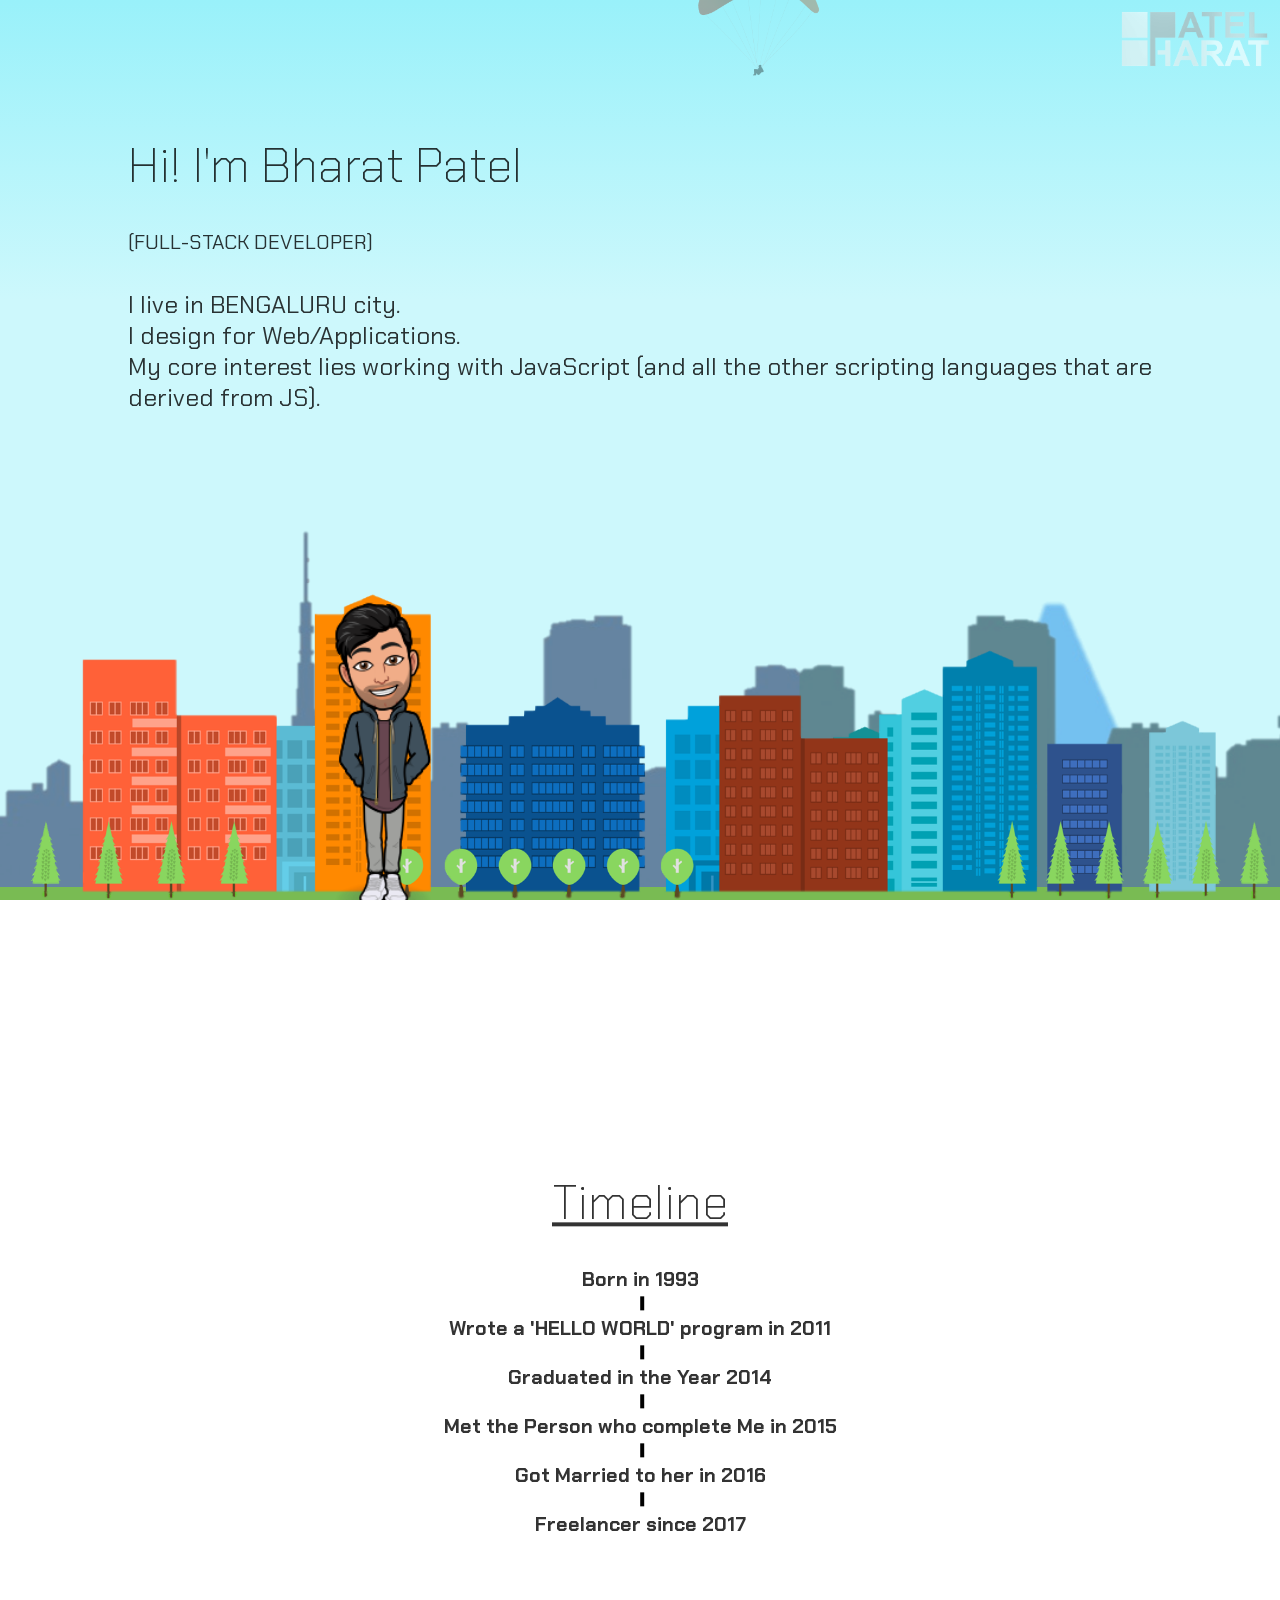
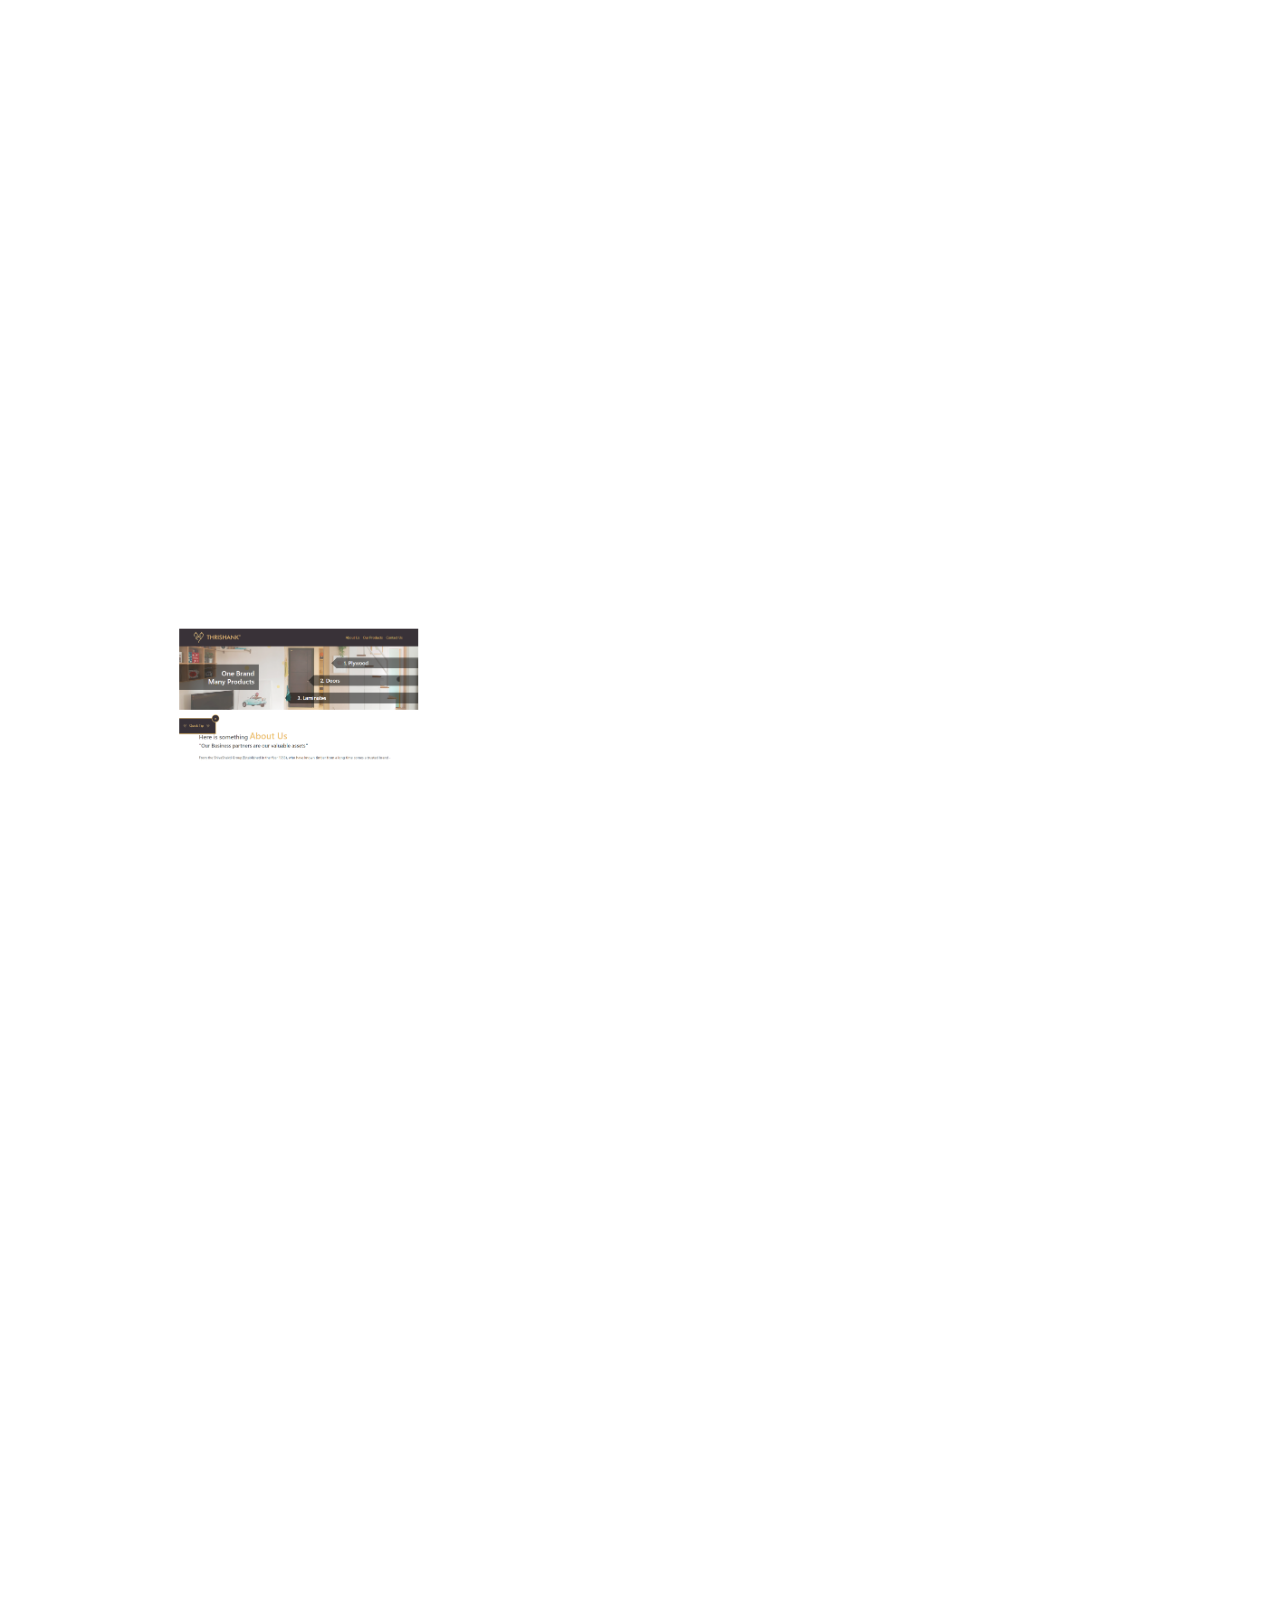
<file: index.html>
<!DOCTYPE html>
<html>
<head>
	<!-- Global site tag (gtag.js) - Google Analytics -->
	<script async src="https://www.googletagmanager.com/gtag/js?id=UA-130441718-1"></script>
	<script>
		window.dataLayer = window.dataLayer || [];
		function gtag(){dataLayer.push(arguments);}
		gtag('js', new Date());

		gtag('config', 'UA-130441718-1');
	</script>

	<link rel="icon" href="images/icon.png" type="image/gif">
	<title>Bharat Patel | Web Designer</title>
	<meta charset="utf-8">
	<meta name="viewport" content="width=device-width, initial-scale=1">
	<link href="https://fonts.googleapis.com/css?family=Chakra+Petch" rel="stylesheet">
	<link rel="stylesheet" href="font-awesome/css/font-awesome.css">
	<script src="https://ajax.googleapis.com/ajax/libs/jquery/3.3.1/jquery.min.js"></script>
	<link rel="stylesheet" href="css/style.css">
	<script src="js/script.js"></script>
</head>
<body>
	<img class="logo" src="images/logo.png" alt="Logo">
	<div class="container">
		<div class="info aboutMe">
			<div class="autoCenter">
				<h1>Hi! I'm Bharat Patel</h1>
				<sup>(FULL-STACK DEVELOPER)</sup>
				<p>I live in BENGALURU city.<br>I design for Web/Applications.<br>My core interest lies working with JavaScript (and all the other scripting languages that are derived from JS).</p>
			</div>
		</div>
		<div class="info timeline">
			<div class="autoCenter">
				<h1><u>Timeline</u></h1>
				<h5>Born in 1993</h5>
				<h5>Wrote a 'HELLO WORLD' program in 2011</h5>
				<h5>Graduated in the Year 2014</h5>
				<h5>Met the Person who complete Me in 2015</h5>
				<h5>Got Married to her in 2016</h5>
				<h5>Freelancer since 2017</h5>
			</div>
		</div>
		<div class="info myWork">
			<div class="autoCenter">
				<h1>My Works</h1>
				<div class="loadRSS">
					<div class="workTabs text-center">
						<a target="_blank" href="http://thrishankdoorsandply.com/">
							<img src="images/thrishank.jpg" alt="thrishankdoorsandply.com"><br>
							Thrishank Website
						</a>
					</div>
				</div>
				<h6 class="viewMoreWork"><a href="https://codepen.io/bharatpatel/pens/public/" target="_blank">[View More]</a></h6>
			</div>
		</div>
		<div class="info contactMe">
			<div class="autoCenter">
				<h1>Look me up on..</h1>
				<a target="_blank" href="https://www.twitter.com/bharatpatel06" class="fa fa-twitter-square" title="Twitter"></a>
				<a target="_blank" href="https://stackoverflow.com/users/6774559/bharat-patel?tab=profile" class="fa fa-stack-overflow" title="Stack Overflow"></a>
				<a target="_blank" href="https://www.github.com/bharatpatel06" class="fa fa-github" title="Github"></a>
				<a target="_blank" href="https://www.linkedin.com/in/bharath-patel-907b7384/" class="fa fa-linkedin-square" title="LinkedIn"></a>
				<a target="_blank" href="https://codepen.io/bharatpatel/" class="fa fa-codepen" title="Codepen"></a>
				<a target="_blank" href="https://plus.google.com/u/0/+BharatPatel06" class="fa fa-google-plus-square" title="Google Plus"></a>
			</div>
			<div class="footer">
				&copy;<script>document.write(new Date().getFullYear())</script><a href="#"> Bharat Patel</a>. All Rights Reserved.
			</div>
		</div>
	</div>
	<div class="atmospheres">
		<div class="themosphere">
			<div>
				<img class="stars mright" src="images/stars.png" depth="0.007" alt="Stars">
				<img class="stars2 mleft" src="images/stars.png" depth="0.008" alt="Stars2">
				<img class="spaceguy mleft parallax" src="images/spaceguy.png" depth= "0.02" parallax-Side="bottom" parallax-Depth="-1" alt="Space Guy">
				<img class="satellite parallax" src="images/satellite.png" depth= "0.009" parallax-Side="bottom" parallax-Depth="-1.1" alt="Satellite">
			</div>
		</div>
		<div class="mesosphere">
			<div>
				<img class="airplane mright parallax" src="images/airplane.png" depth= "0.002" parallax-Side="top" parallax-Depth="0" alt="Airplane">
				<img class="flyguy mleft parallax" src="images/flyguy.png" depth= "0.009" parallax-Side="bottom" parallax-Depth="-1.1" alt="Flying Guy">
			</div>
		</div>
		<div class="stratosphere">
			<div>
				<img class="parafront mleft parallax" src="images/frontparachute.png" depth= "0.055" parallax-Side="bottom" parallax-Depth="-1" alt="Parachute">
				<img class="paraguy mleft parallax" src="images/paraguy.png" depth= "0.005" parallax-Side="bottom" parallax-Depth="-0.6" alt="Parachute Guy">
				<img class="parabg mright parallax" src="images/bgparachutes.png" depth= "-0.01" parallax-Side="bottom" parallax-Depth="0.1" alt="Parachute Background">
			</div>
		</div>
		<div class="troposphere">
			<div class="land">
				<img class="guy" src="images/guy.png" alt="Some Guy">
				<img class="city mleft" src="images/buildings1.png" depth="0.005" alt="Buildings">
				<img class="shadowCity mleft parallax" src="images/shadowcity2.png" depth="0.01" parallax-Side="bottom" parallax-Depth="0.15" alt="Shadow City">
			</div>
			<div class="skyline parallax" parallax-Side="bottom" parallax-Depth="0.3">
				<img class="bigMountain mright" src="images/highmountain.png" depth="0.01" alt="Mountains">
			</div>
		</div>
	</div>
</body>
</html>
</file>
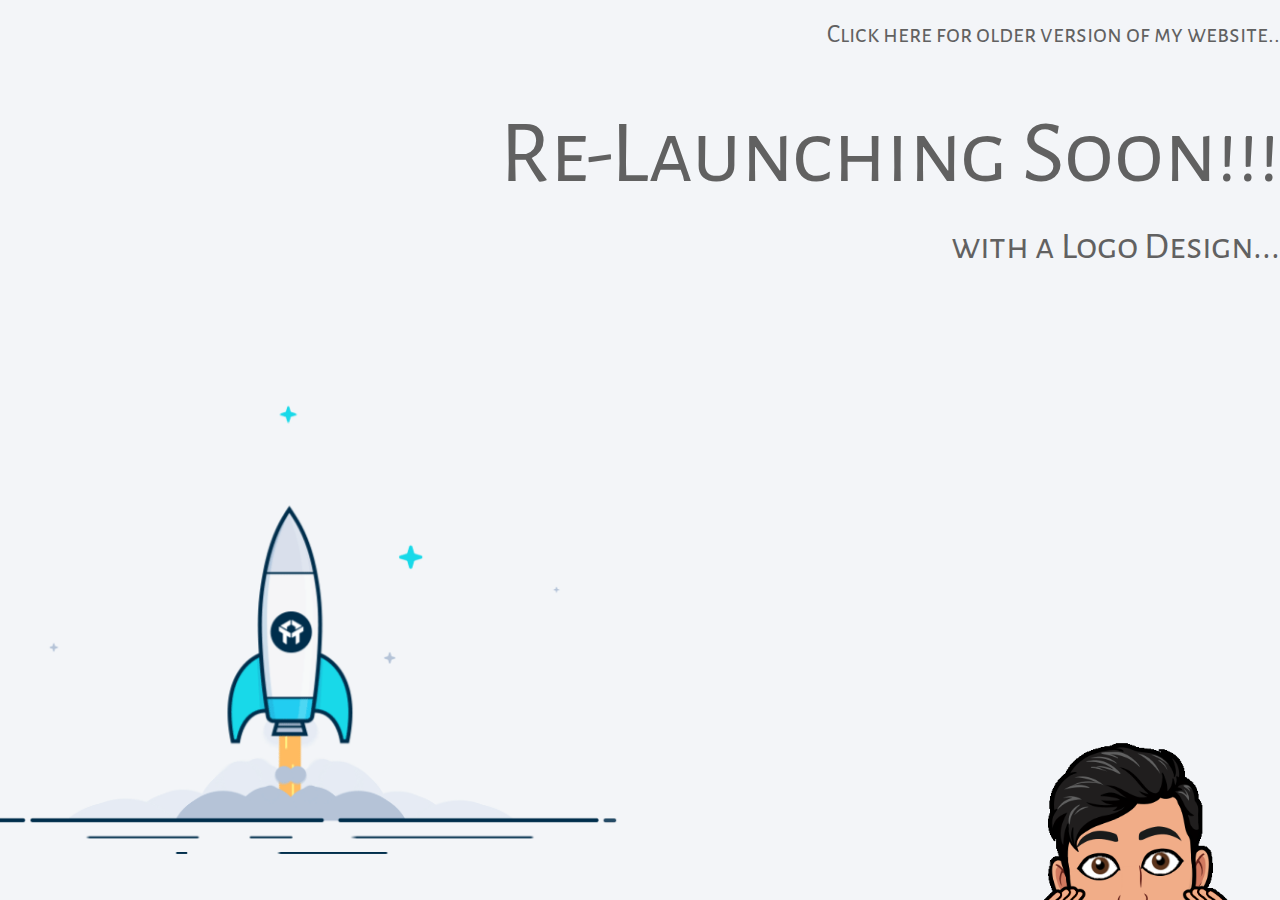
<file: comingSoon/index.html>
<!DOCTYPE html>
<html>
<head>
	<title>Re-Launching Soon</title>
	<link href="https://fonts.googleapis.com/css?family=Alegreya+Sans+SC:700" rel="stylesheet">
	<script src="https://ajax.googleapis.com/ajax/libs/jquery/3.3.1/jquery.min.js"></script>
	<style>
		html
		{
			background: #f3f5f8;
			font-family: 'Alegreya Sans SC', sans-serif;
			text-align: center;
			position: absolute;
			margin: 0;
			width: 100vw;
			height: 100vh;
		}
		span
		{
			border-right: 0;
			border-left: 0;
			font-size: 7vw;
			color: #616161;
		}
		span sup
		{
			font-size: 3vw;
		}
		.sneakImg, .comingSoon, .launchingImg, .oldVersion
		{
			position: absolute;
			height: 100px;
			top: 0;
			bottom: 0;
			left: 0;
			right: 0;
			margin: auto;
			text-align: right;
		}
		.oldVersion
		{
			font-size: 25px;
			top: 20px;
			height: unset;
			bottom: unset;
			left: unset;
			text-decoration: none;
			color: #616161;
		}
		.comingSoon
		{
			bottom: unset;
			top: 100px;
		}
		.sneakImg
		{
			height: unset;
			top: unset;
			left: unset;
			width: 20%;
			min-width: 300px;
			background-image: url("images/eyes.png");
			background-size: cover;
		}
		.launchingImg
		{
			top: -10%;
			right: unset;
			top: unset;
			z-index: -2;
			width: 60%;
			height: unset;
			left: -100px;
		}
	</style>
</head>
<body>
	<a class="oldVersion" href="old%20version">Click here for older version of my website..</a>
	<div class="comingSoon">
		<span>Re-Launching Soon!!!<br><sup>with a Logo Design...</sup></span>
	</div>
		<img class="launchingImg" src="images/rocket.gif">
		<img class="sneakImg" src="images/sneak3.png">
</body>
<script>
$(document).ready(function(){
	$("html").bind("mousemove", function(e){
		var mouseTopPos = e.clientY;
		var mouseLeftPos = e.clientX;
		var elementTopPos = $('.sneakImg').offset().top+256;
		var elementLeftPos = $('.sneakImg').offset().left/2+500;
		var topDiff, leftDiff, diffRatio=100;
		topDiff = -((elementTopPos-mouseTopPos)/diffRatio);
		if(topDiff < -5.8)
			topDiff = -5.8;
		leftDiff = -((elementLeftPos-mouseLeftPos)/diffRatio);
		$(".sneakImg").css("background-position", leftDiff+'px '+topDiff+'px');
	})
});
</script>
</html>
</file>
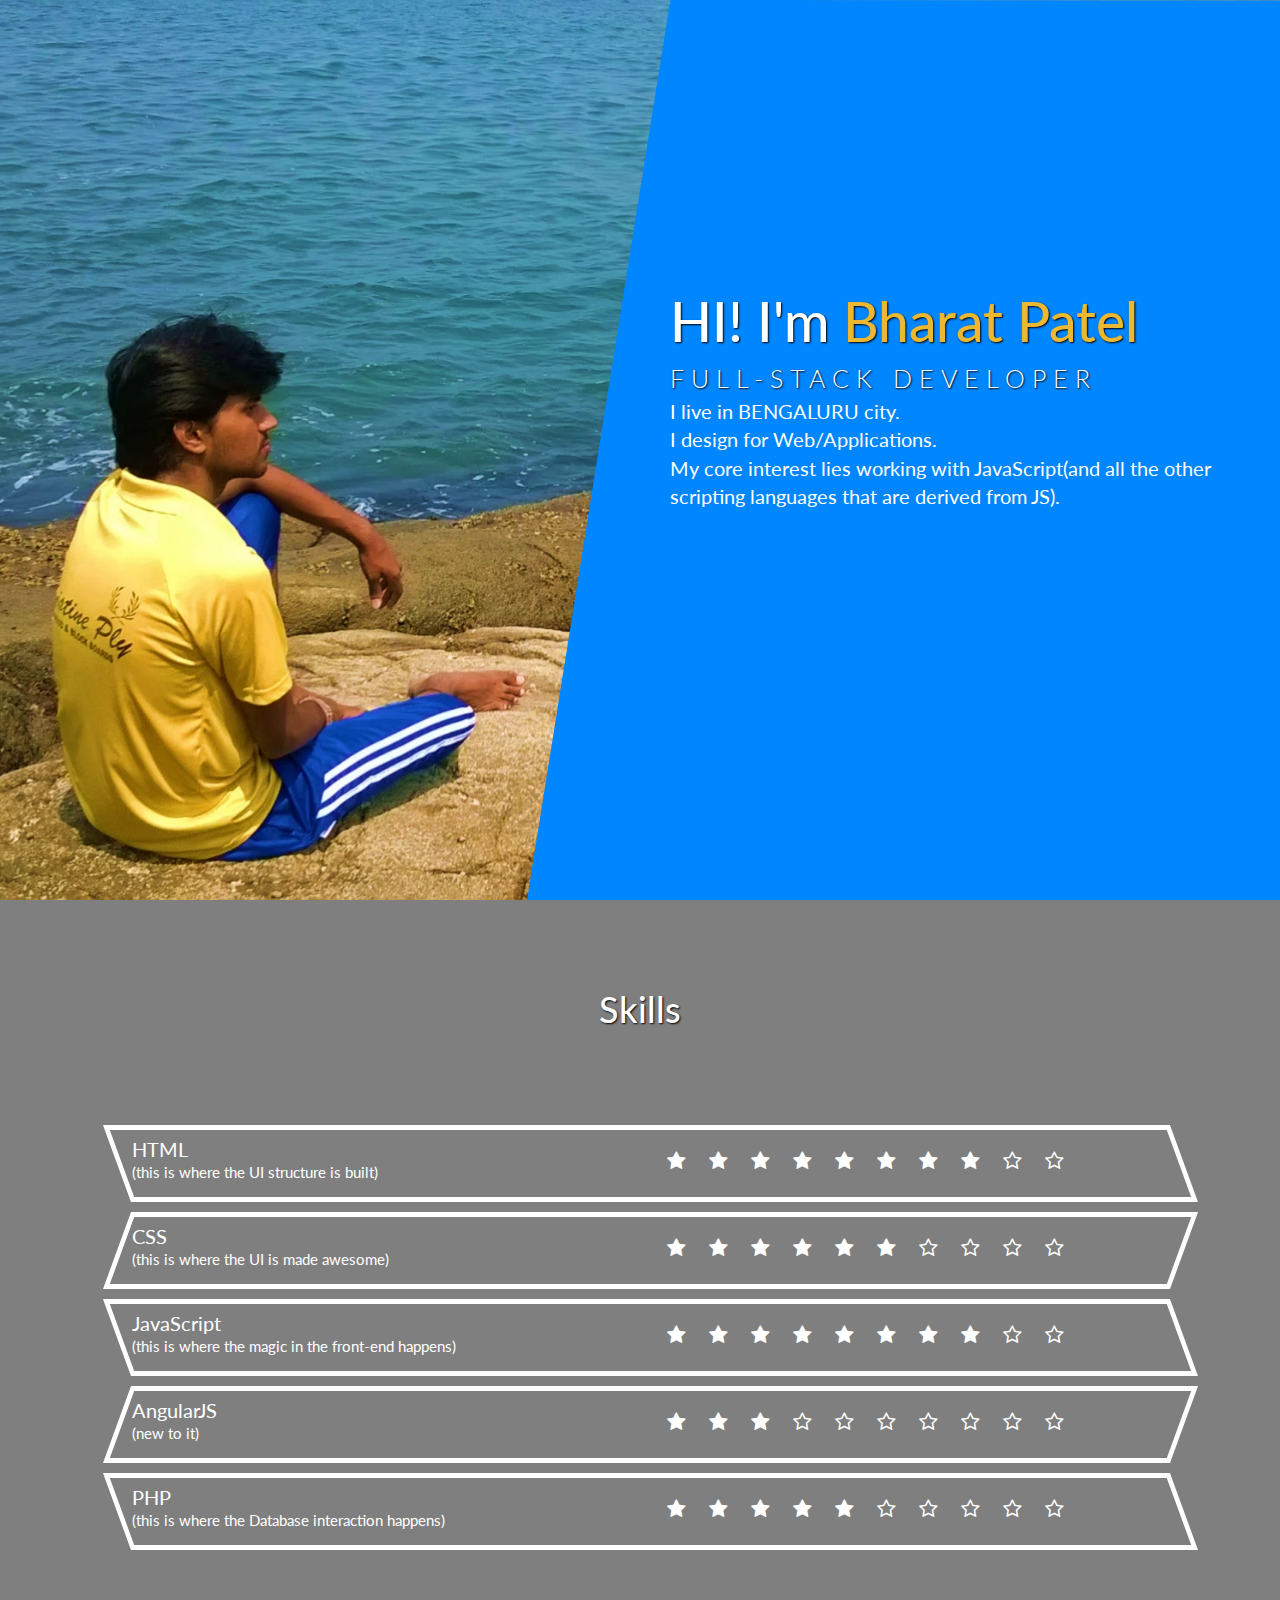
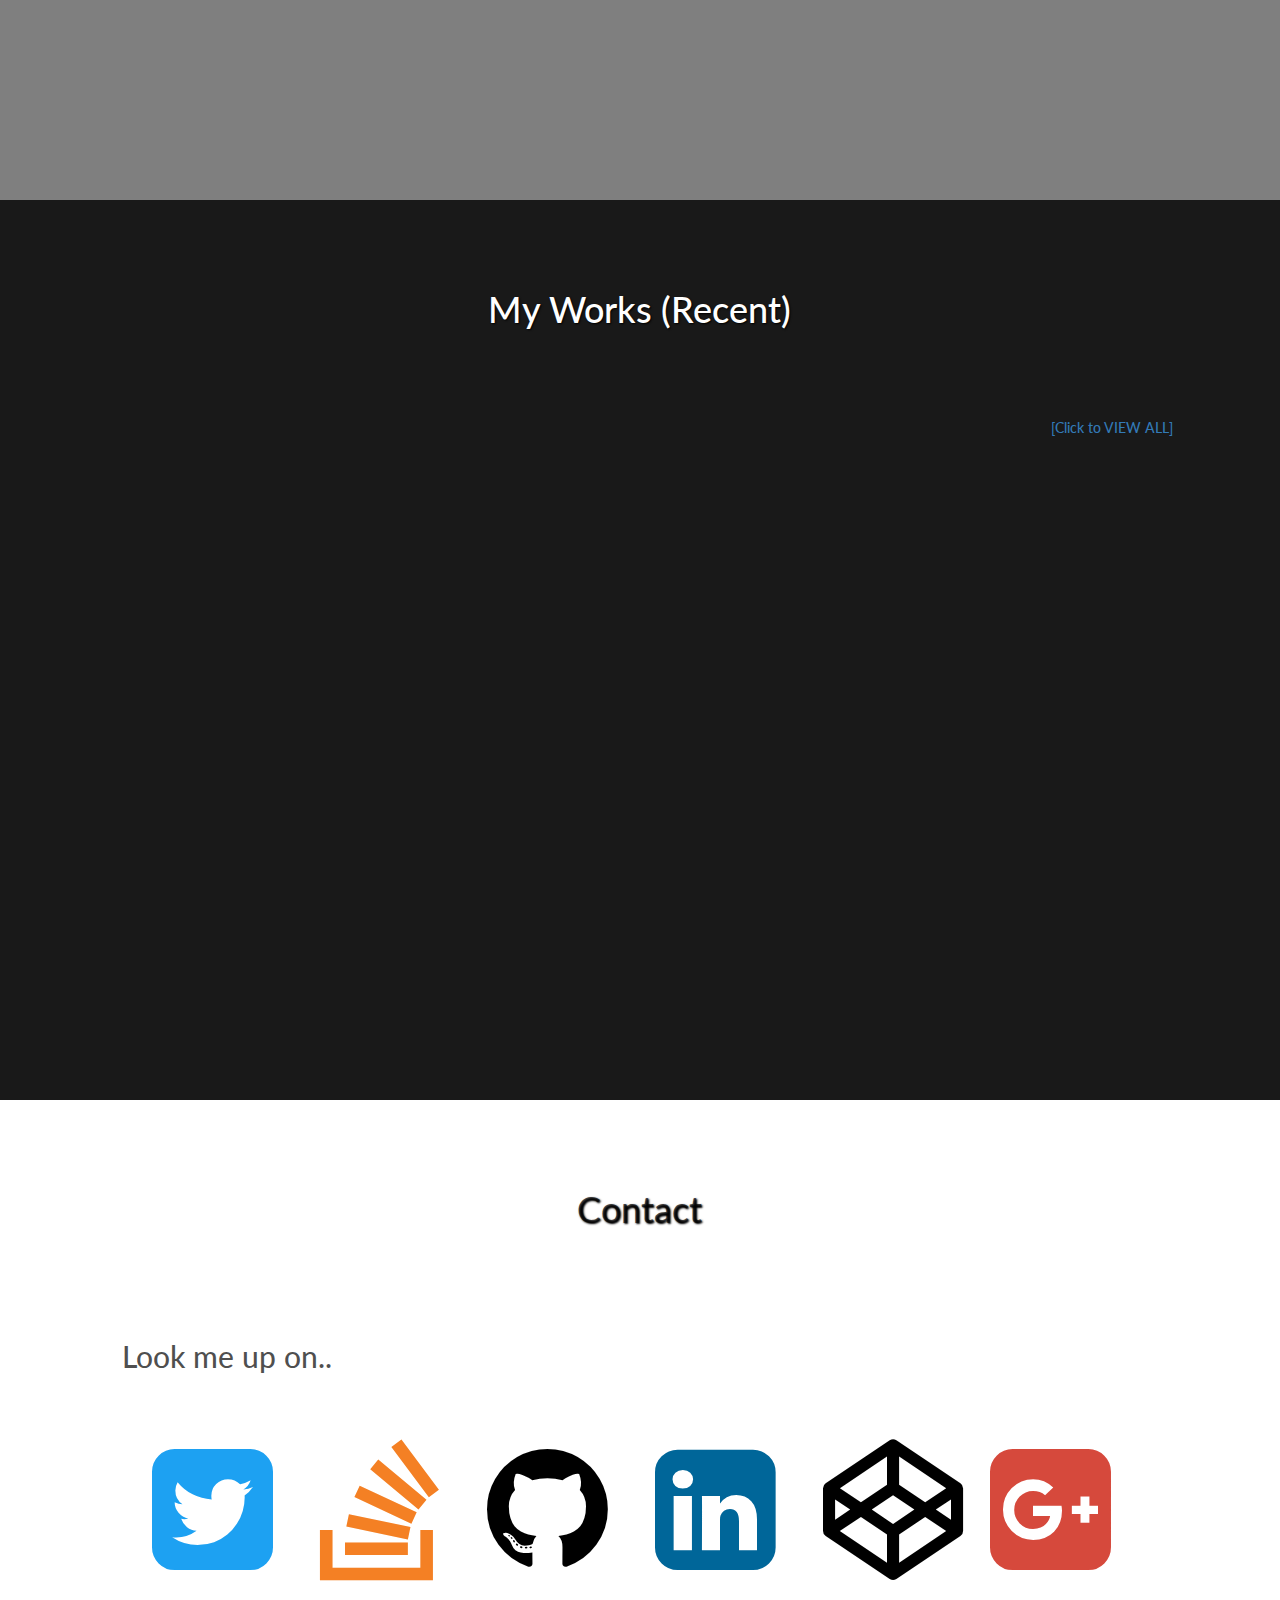
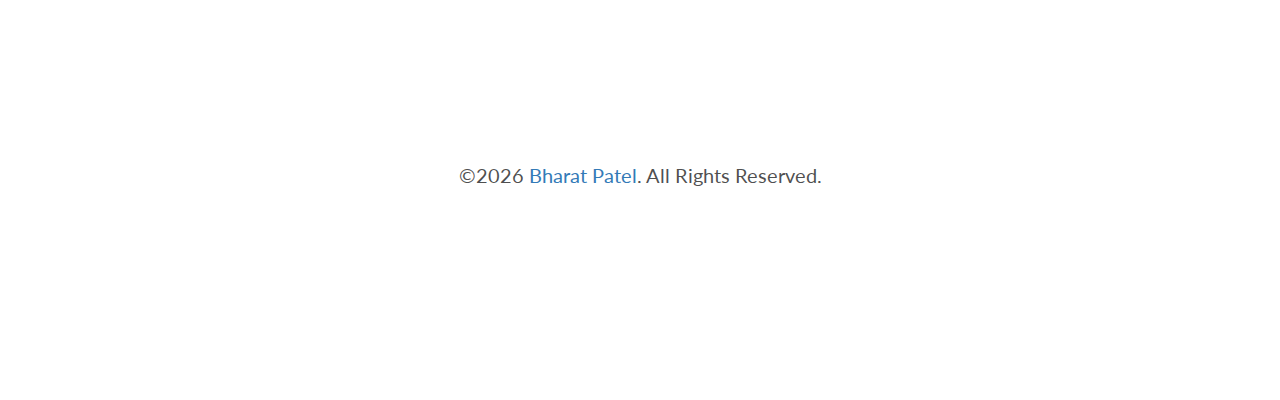
<file: old version/index.html>
<!DOCTYPE html>
<html>
<head>
	<title>Bharat Patel | Web Developer</title>
	<meta charset="utf-8">
	<meta name="viewport" content="width=device-width, initial-scale=1">
	<link rel="stylesheet" href="css/bootstrap.min.css">
	<script src="js/jquery.min.js"></script>
	<script src="js/bootstrap.min.js"></script>
	<link href="https://fonts.googleapis.com/css?family=Lato:100,300,400,700" rel="stylesheet">
	<link rel="stylesheet" href="font-awesome/css/font-awesome.css">
	<link rel="stylesheet" href="css/style.css">
	<script src="js/script.js"></script>
</head>
<body>
<div class="content-holder">
	<div class="contents aboutMe">
			<div class="mainContent col-md-offset-6 col-sm-offset-6 col-md-6">
				<div class="col-md-12 centerHolder">
					<div class="centerAligner">
						<h1>
							HI! I'm <span class="highlightText">Bharat Patel</span>
						</h1>
						<span class="headings">FULL-STACK DEVELOPER</span>
						<p>I live in BENGALURU city.<br>
						I design for Web/Applications.<br>
						My core interest lies working with JavaScript(and all the other scripting languages that are derived from JS).</p>
					</div>
				</div>
		</div>
	</div>
	<div class="contents skills">
		<div class="mainContent col-md-offset-1 col-md-10">
				<h1 class="text-center margin-tb-10">Skills</h1>
				<div class="skillsHolder even col-md-12">
					<div class="col-md-6 col-xs-6">
							HTML<br><sup>(this is where the UI structure is built)</sup>
					</div>
					<div class="ratings col-md-6" rate="8">
					8
					</div>
				</div>
				<div class="clearfix"></div>
				<div class="skillsHolder odd col-md-12">
					<div class="col-md-6 col-xs-6">
							CSS<br><sup>(this is where the UI is made awesome)</sup>
					</div>
					<div class="ratings col-md-6" rate="6">
					6
					</div>
				</div>
				<div class="clearfix"></div>
				<div class="skillsHolder even col-md-12">
					<div class="col-md-6 col-xs-6">
							JavaScript<br><sup>(this is where the magic in the front-end happens)</sup>
					</div>
					<div class="ratings col-md-6" rate="8">
					8
					</div>
				</div>
				<div class="clearfix"></div>
				<div class="skillsHolder odd col-md-12">
					<div class="col-md-6 col-xs-6">
							AngularJS<br><sup>(new to it)</sup>
					</div>
					<div class="ratings col-md-6" rate="3">
					3
					</div>
				</div>
				<div class="clearfix"></div>
				<div class="skillsHolder even col-md-12">
					<div class="col-md-6 col-xs-6">
							PHP<br><sup>(this is where the Database interaction happens)</sup>
					</div>
					<div class="ratings col-md-6" rate="5">
					<i class="fa fa-star" aria-hidden="true"></i>5
					</div>
				</div>
		</div>
	</div>
	<div class="contents myWork">
		<div class="mainContent col-md-offset-1 col-md-10">
			<h1 class="text-center margin-tb-10">My Works (Recent)</h1>
			<h5 class="text-right"><a href="https://codepen.io/bharatpatel/pens/public/" target="_blank">[Click to VIEW ALL]</a></h5>
			<div class="clearfix"></div>
			<div class="loadRSS col-md-12"></div>
		</div>
	</div>
	<div class="contents contactMe">
		<div class="mainContent col-md-offset-1 col-md-10">
			<h1 class="text-center margin-tb-10">Contact</h1>
			<div class="clearfix"></div>
			<div class="col-md-12">
				<h2 class="header">Look me up on..</h2><br><br>
				<div class="col-md-12"> 
					<a target="_blank" href="https://www.twitter.com/bharatpatel06" class="fa fa-twitter-square col-md-2 col-xs-2" title="Twitter"></a>
					<a target="_blank" href="https://stackoverflow.com/users/6774559/bharat-patel?tab=profile" class="fa fa-stack-overflow col-md-2 col-xs-2" title="Stack Overflow"></a>
					<a target="_blank" href="https://www.github.com/bharatpatel06" class="fa fa-github col-md-2 col-xs-2" title="Github"></a>
					<a target="_blank" href="https://www.linkedin.com/in/bharath-patel-907b7384/" class="fa fa-linkedin-square col-md-2 col-xs-2" title="LinkedIn"></a>
					<a target="_blank" href="https://codepen.io/bharatpatel/" class="fa fa-codepen col-md-2 col-xs-2" title="Codepen"></a>
					<a target="_blank" href="https://plus.google.com/u/0/+BharatPatel06" class="fa fa-google-plus-square col-md-2 col-xs-2" title="Google Plus"></a>
				</div>

			</div>
		</div>
		<div class="footer col-md-12 text-center margin-tb-10">
			&copy;<script>document.write(new Date().getFullYear())</script> <a href="#">Bharat Patel</a>.  All Rights Reserved.
		</div>
	</div>
</div>
</body>
</html>
</file>
<file: css/style.css>
*
{
	transition: 0.1s all ease;
}
body
{
	margin: 0;
	overflow-x: hidden;
	font-family: 'Chakra Petch', sans-serif;
}
.logo
{
	margin: 10px;
	position: fixed;
	top: 0;
	right: 0;
	z-index: 999;
	width: 150px;
	opacity: 0.6;
	-webkit-filter: grayscale(100%) brightness(150%);
	filter: grayscale(100%) brightness(150%);
}
.logo:hover
{
	opacity: 1;
	filter: none;
	-webkit-filter: none;
}
.container, .atmospheres
{
	height: 400vh;
	width: 100vw;
	overflow: hidden;
	padding: 0;
	margin: 0;
}
.atmospheres
{
	position: fixed;
	bottom: 0;
	left: 0;
	z-index: -1;
}
.atmospheres div, .container div.info
{
	height: 100vh;
	width: 100vw;
	padding: 0;
	margin: 0;
	position: relative;
}
.autoCenter
{
	margin: 0;
	position: absolute;
	top: 50%;
	left: 50%;
	-ms-transform: translate(-50%, -50%);
	transform: translate(-50%, -50%);
	border: 0px solid rgba(0, 0, 0, 0.4);
	/* background: rgba(255, 255, 255, 0.4); */
	padding: 0 1vw;
	color: rgba(0, 0, 0, 0.8);
	font-size: 150%;
	width: 80vw;
}
.aboutMe .autoCenter
{
	margin-top: -20vh;
}
.timeline
{
	text-align: center;
}
.timeline h5
{
	margin: 0;
	margin-bottom: 23px;
}
.timeline h5:not(:last-child):after
{
	content: "";
	position: absolute;
	margin-top: 30px;
	left: 50%;
	height: 10px;
	width: 0;
	border: 2px solid #000;
}
.myWork *, .contactMe *
{
	color: #fff !important;
}

.workTabs
{
	width: 33.33%;
	overflow: hidden;
	float: left;
	text-align: center;
}
.workTabs img
{
	width: 70%;
}
.workTabs a
{
	font-size: 15px;
	text-decoration: none;
}
.viewMoreWork
{
	text-align: right;
}
.viewMoreWork a
{
	text-decoration: none;
}
.contactMe a
{
	font-size: 10vw;
	margin: 0 1vw; 
	text-decoration: none;
	transition: none;
	opacity: 0.9;
}
.contactMe a:hover
{
	opacity: 1;
}

.troposphere
{
	background-color: #cdf8fc;
	background-image: repeating-linear-gradient(#99f1fa 0, #cdf8fc, #cdf8fc, #cdf8fc);
}
.stratosphere
{
	background-color: #99f1fa;
	background-image: repeating-linear-gradient(#4b99ab 0, #99f1fa, #99f1fa, #99f1fa);
}
.mesosphere
{
	background-color: #4b99ab;
	background-image: repeating-linear-gradient(#306872 0, #4b99ab, #4b99ab, #4b99ab);
}
.themosphere
{
	background-color: #306872;
	background-image: repeating-linear-gradient(#102226 0, #306872, #306872, #306872);
}
.land img, .skyline img
{
	position: absolute;
	bottom: 0;
}
.land img
{
	z-index: 2;
	width: 100vw;
}
img.guy
{
	z-index: 4;
	width: 10vw;
	left: 25vw;
}
.bigMountain
{
	opacity: 0.5;
	filter: alpha(opacity=50);
	-ms-transform: translate(25%, 0);
	transform: translate(25%, 0);
	width: 110vw;
}
.shadowCity
{
	z-index: 1 !important;
	filter: brightness(70%);
	width: 125vw !important;
}
.paraguy
{
	z-index: 2;
	position: absolute;
	left: 65vw;
	width: 25vw;
	margin-bottom: 80vh;
	bottom: 0;
}
.parabg
{
	z-index: 1;
	width: 70vw;
	position: absolute;
	margin-bottom: -20vh;
	opacity: 0.4;
	bottom: 0;
	filter: brightness(70%);
}
.parafront
{
	width: 60vw;
	z-index: 3;
	position: absolute;
	left: -30vw;
	filter: blur(1px);
	margin-bottom: 60vh;
	bottom: 0;
}
.flyguy
{
	z-index: 3;
	position: absolute;
	left: -3vw;
	width: 20vw;
	margin-bottom: 220vh;
}
.airplane
{
	z-index: 1;
	position: absolute;
	left: 70vw;
	width: 20vw;
	margin-bottom: 150vh;
	opacity: 0.4;
}
.stars, .stars2
{
	width: 100vw;
	z-index: 3;
	position: absolute;
	top: 0;
}
.stars2
{
	-ms-transform: translate(0, -50%);
	transform: translate(0, -50%);
}
.spaceguy
{
	z-index: 3;
	width: 25vw;
	position: absolute;
	left: 75vw;
	margin-bottom: 300vh;
}
.satellite
{
	z-index: 3;
	width: 20vw;
	position: absolute;
	top: 0;
}
h1
{
	font-weight: 100;
}
.footer
{
	position: absolute;
	bottom: 10vh;
	left: 0;
	right: 0;
	text-align: center;
}
.footer a
{
	font-size: initial;
	margin: 0;
}
</file>
<file: old version/css/style.css>
body, .content-holder
{
	width: 100vw;
	min-height: 100vh;
	padding: 0;
	margin: 0;
	overflow: hidden;
	color: #fff;
	font-family: 'Lato', sans-serif;
	font-size: 20px;
}
body
{
	overflow-y: scroll;
}
img
{
	width: 100%;
}
a:hover
{
	text-decoration: none;
}
h1, .headings
{
	text-shadow: 1px 1px 2px #000;
}
.aboutMe h1
{
	font-size: 275%;
}
.contactMe
{
	color: rgba(0, 0, 0, 0.7);
}
.headings
{
	font-size: 25px;
	letter-spacing: 7px;
	font-weight: 300;
}
.skills .mainContent, .myWork .mainContent, .contactMe .mainContent
{
	padding: 10vh 0 0 0;
}
.contents
{
	height: 100vh;
	background-position: center;
	background-size: cover;
	background-attachment: fixed;
	z-index: -1;
}
.aboutMe.contents
{
	background-image: url(../images/Picture3.webp);
}
.skills.contents
{
	background-image: url(../images/skillsBackground.webp);
	min-height: 100vh;
}
.myWork.contents
{
	background-image: url(../images/workBG.webp);
}
.aboutMe .mainContent::before
{
	content: "";
	position: absolute;
	background: #0086fe;
	width: 70vw;
	height: 100vh;
	margin-left: -10vw;
	clip-path: polygon(0% 100%, 80000% 100%, 16% 0%);
	/*filter:blur(5px);*/
}
.skills::before, .myWork::before
{
	content: "";
	position: absolute;
	background: rgba(0, 0, 0, 0.5);
	width: 100vw;
	height: 100vh;
	left: 0;
}
.myWork::before
{
	background: rgba(0, 0, 0, 0.9);
}
.centerHolder
{
	position: absolute;
	top: 50%;
	height: 100vh;
}
.centerAligner
{
	position: relative;
	top: 30%;
}
.highlightText
{
	color: #ecb731;
}
.skillsHolder
{
	padding: 10px;
	margin: 5px 0;
	border-left: 0;
	border-right: 0;
}
.skillsHolder::before
{
	content: "";
	top:0;
	position: absolute;
	border: 5px solid #fff;
	height: 100%;
	width: 100%;
	-ms-transform: skewX(20deg); /* IE 9 */
	-webkit-transform: skewX(20deg); /* Safari */
	transform: skewX(20deg); /* Standard syntax */
}
.skillsHolder.odd::before
{

	-ms-transform: skewX(-20deg); /* IE 9 */
	-webkit-transform: skewX(-20deg); /* Safari */
	transform: skewX(-20deg); /* Standard syntax */
}
.skillsHolder .ratings
{
	line-height: 50px;
}
.skillsHolder .ratings .fa
{
	padding: 0 0.9vw;
}
.skillsHolder:hover .ratings .fa
{
	-ms-transform: scale(1.2) rotate(7deg); /* IE 9 */
	-webkit-transform: scale(1.2) rotate(7deg); /* Chrome, Safari, Opera */
	transform: scale(1.2) rotate(7deg);
	color: #ffe200;
}
.margin-tb-10
{
	margin: 0 0 10vh 0;
}
.loadRSS img
{
	width: 60%;
}
.loadRSS a
{
	color: #fff;
	font-size: 80%;
}
.workTabs
{
	margin: 5vh 0;
}
.workTabs:hover
{
	transition: all 0.2s;
	transform: scale(1.2);
}
.contactMe .fa
{
	font-size: 11vw;
}
.clearfix
{
	clear: both;
}
.fa-twitter-square, .fa-twitter-square:hover
{
	color: #1da1f2;
}
.fa-instagram, .fa-instagram:hover
{
	color: #3372a5;
}
.fa-github, .fa-codepen, .fa-github:hover, .fa-codepen:hover
{
	color: #000;
}
.fa-linkedin-square, .fa-linkedin-square:hover
{
	color: #069;
}
.fa-google-plus-square, .fa-google-plus-square:hover
{
	color: #d6493c;
}
.fa-stack-overflow, .fa-stack-overflow:hover
{
	color: #f48024;
}
.contactMe a.fa:hover
{
	filter: brightness(85%);
}
.footer
{
	margin-top:20vh;
}
@media (max-width: 768px)
{
	body *
	{
		font-size: 4vw;
	}
	.aboutMe .mainContent
	{
		height: 50vh;
		bottom: 0vh;
	}
	.aboutMe .mainContent::before
	{
		height: 60vh;
		width: 100vw;
		margin: 0;
		bottom: -50vh;
		clip-path: polygon(0% 100%, 354% 100%, 0% 0%);
		left: 0;
	}
	.aboutMe.contents
	{
		background-image: url(../images/mobileCover.webp);
	}
	.skillsHolder .ratings .fa
	{
		margin: 0 0.5vw;
	}
	.skillsHolder::before
	{
		content: none;
	}
	.skillsHolder .ratings
	{
		text-align: center;
	}
}
</file>
